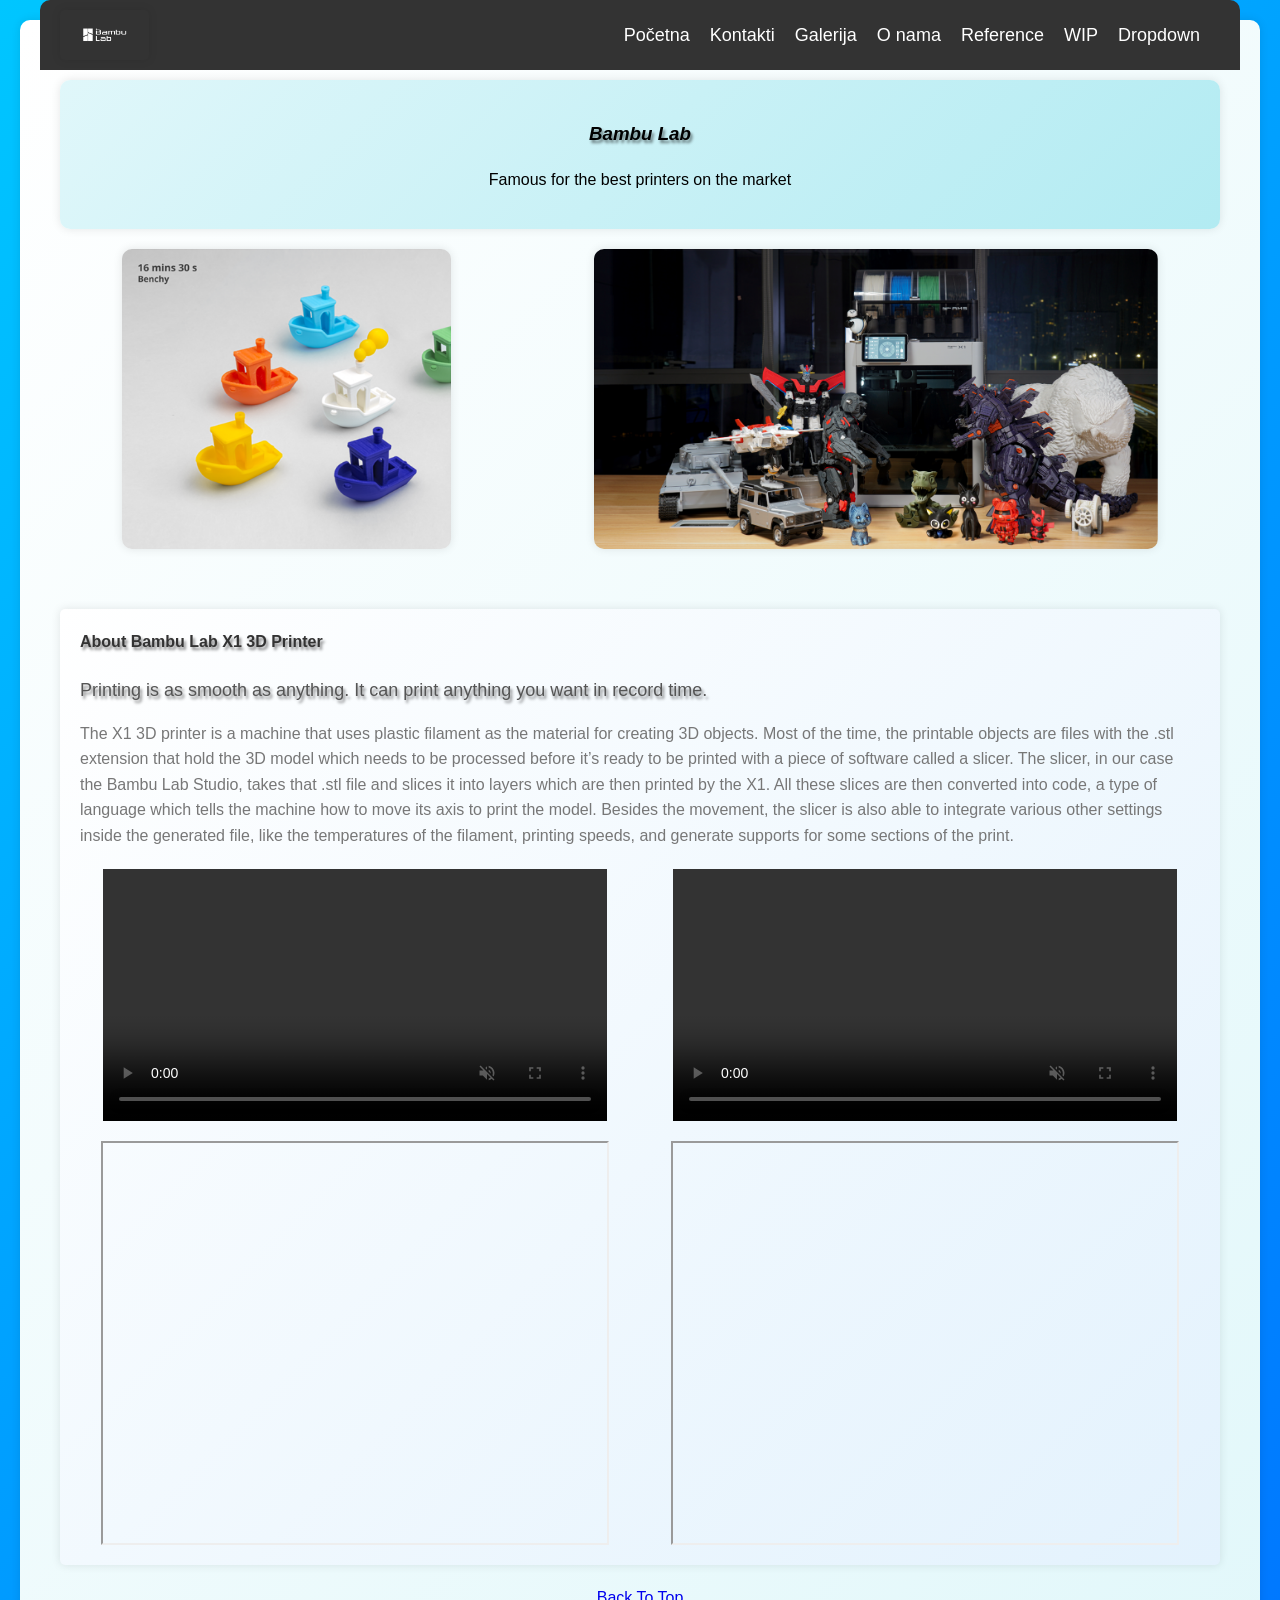
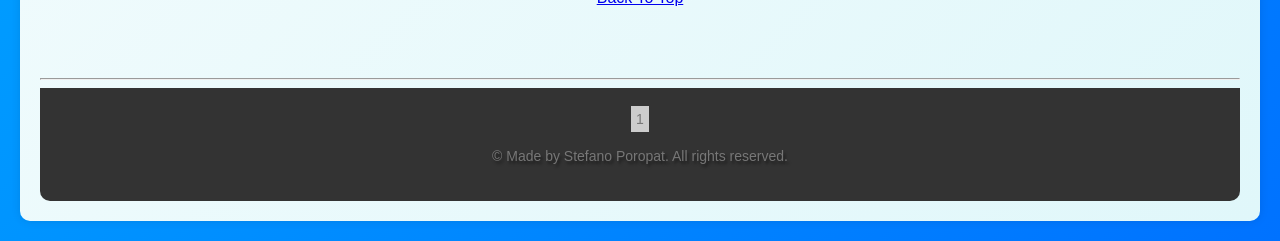
<file: index.html>
<!DOCTYPE html>
<html lang="en">

<head>
    <title>Početna</title>
    <link rel="stylesheet" type="text/css" href="css/mycss.css">
    <link rel="stylesheet" type="text/css" href="css/dropdown.css">
    <link rel="icon" href="img/bLab-old.png">
    <script type="text/javascript" src="js/myScript.js"></script>
</head>

<body id="section1">
    <div class="window">
        <header class="animLeft">
            <div class="nav">
                <a href="pocetna.html" class="slideInDown"><img class="logo" src="img/bLab.png" alt="BambuLab Logo"></a>
                <nav>
                    <a href="index.html" class="nav-item">Početna</a>
                    <a href="kontakti.html" class="nav-item">Kontakti</a>
                    <a href="galerija.html" class="nav-item">Galerija</a>
                    <a href="oNama.html" class="nav-item">O nama</a>
                    <a href="reference.html" class="nav-item">Reference</a>
                    <a href="newPage.html" class="nav-item">WIP</a>
                    <div class="dropdown">
                        <p class="dropbtn">Dropdown
                            <i class="fa fa-caret-down"></i>
                        </p>
                        <div class="dropdown-content">
                            <a href="https://makerworld.com/en/">Makerworld</a>
                            <a href="https://www.thingiverse.com">Thingiverse</a>
                            <a href="https://www.printables.com">Printables</a>
                        </div>
                    </div>
                </nav>
            </div>
        </header>
        <main>
            <section class="intro fadeIn">
                <div class="txtB1">
                    <h3><em>Bambu Lab</em></h3>
                    <p>Famous for the best printers on the market</p>
                </div>
                <div class="images fadeInUp">
                    <img class="imgBoat" src="img/Boat.png" alt="Boat">
                    <img class="imgL" src="img/X1C.png" alt="X1C">
                </div>
            </section>
            <section class="content">
                <article class="textStuff fadeInUp">
                    <h4>About Bambu Lab X1 3D Printer</h4>
                    <p class="description">Printing is as smooth as anything. It can print anything you want in record
                        time.</p>
                    <p class="details">The X1 3D printer is a machine that uses plastic filament as the material for
                        creating 3D objects.
                        Most of the time, the printable objects are files with the .stl extension that hold the 3D model
                        which needs to be processed before it’s ready to be printed with a piece of software called a
                        slicer.
                        The slicer, in our case the Bambu Lab Studio, takes that .stl file and slices it into layers
                        which are then printed by the X1. All these slices are then converted into code, a type of
                        language which tells the machine how to move its axis to print the model.
                        Besides the movement, the slicer is also able to integrate various other settings inside the
                        generated file, like the temperatures of the filament, printing speeds, and generate supports
                        for some sections of the print.</p>
                    <div class="videos fadeInUp">
                        <video class="video" controls autoplay loop muted>
                            <source src="video/Dragon.mp4" type="video/mp4">
                        </video>
                        <video class="video" controls autoplay loop muted>
                            <source src="video/Duck.mp4" type="video/mp4">
                        </video>
                    </div>
                    <div class="iframes fadeInUp">
                        <iframe src="https://www.youtube.com/embed/Hw5uR1ByxPQ/?controls=1&autoplay=1&mute=1"
                            allow="autoplay"></iframe>
                        <iframe src="https://www.youtube.com/embed/jAS-GKmQ_5o/?controls=1&autoplay=1&mute=1"
                            allow="autoplay"></iframe>
                    </div>
                </article>
                <div id="MP4" class="back-to-top fadeIn">
                    <a href="#section1">Back To Top</a>
                </div>
            </section>
        </main>
        <hr>
        <footer class="fadeIn">
            <div id="CounterVisitor"></div>
            <script type="text/javascript" src="js/visitorCounter.js"></script>
            <p>&copy; Made by Stefano Poropat. All rights reserved.</p>
        </footer>
    </div>
</body>

</html>
</file>
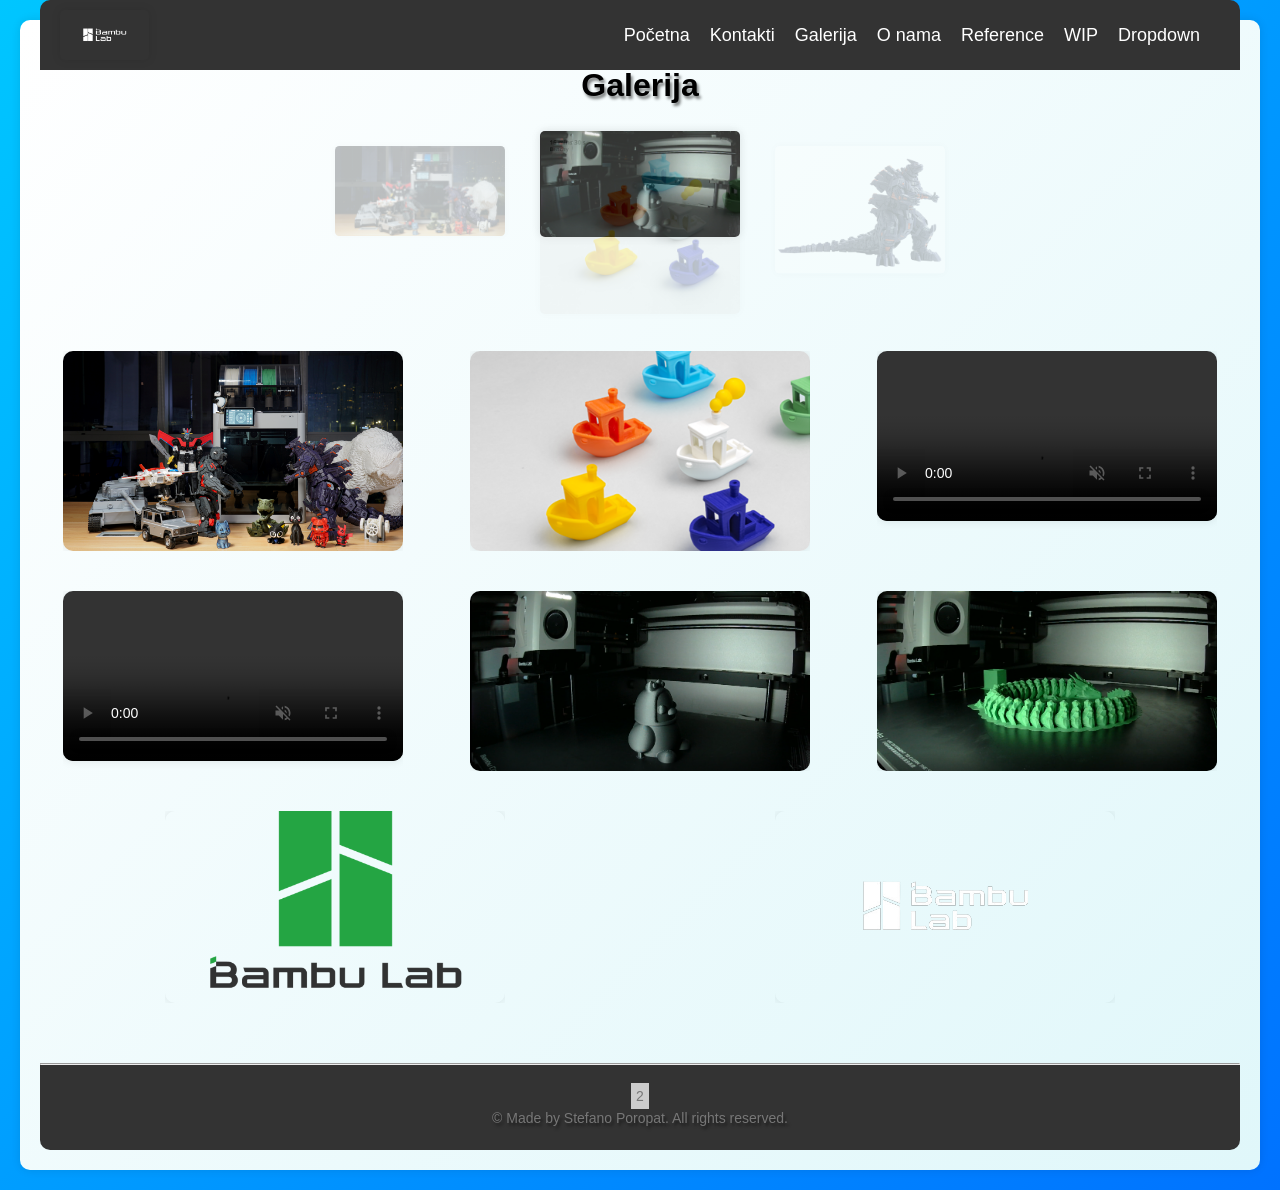
<file: galerija.html>
<!DOCTYPE html>
<html lang="en">

<head>
    <title>Galerija</title>
    <link rel="stylesheet" type="text/css" href="css/mycss.css">
    <link rel="stylesheet" type="text/css" href="css/dropdown.css">
    <link rel="icon" href="img/bLab-old.png">
    <script type="text/javascript" src="js/myScript.js"></script>
    <style>
        * {
            padding: 0;
            margin: 0;
        }

        body {
            overflow-x: hidden;
        }

        h1 {
            text-align: center; /* Center align the heading */
            margin-bottom: 20px; /* Spacing below the heading */
        }

        .list {
            height: 200px;
            position: relative; /* Changed to relative to avoid jumping */
            margin: 0 auto; /* Centering the list */
            width: 200px; /* Fixed width for consistent layout */
            z-index: 10; /* Ensures the list is above other elements */
        }

        .list li {
            list-style-type: none;
            width: 100%; /* Full width of the container */
            height: 200px; /* Set a fixed height */
            opacity: 0.25; /* Lower opacity by default */
            position:absolute;
            left: 50%;
            margin-left: -100px; /* Center the images */
            border-radius: 2px;
            background: #9c89b800;
            transition: transform 1s, opacity 1s;
        }

        .list .act {
            opacity: 1; /* 100% opacity for the active image */
        }

        .list .prev,
        .list .next {
            cursor: pointer;
        }

        .list .prev {
            transform: translateX(-220px) scale(0.85);
        }

        .list .next {
            transform: translateX(220px) scale(0.85);
        }

        .list .hide {
            transform: translateX(-420px) scale(0.85);
        }

        .list .new-next {
            transform: translateX(420px) scale(0.85);
        }

        .list .hide,
        .list .new-next {
            opacity: 0;
            transition: opacity 0.5s, transform 0.5s;
        }

        .swipe {
            width: 270px;
            height: 200px;
            position: absolute;
            background-color: green;
            border-radius: 2px;
            top: 50%;
            left: 50%;
            transform: translate(-50%, -50%);
            opacity: 0;
        }

        /* Gallery Styles */
        .gallery-section {
            display: flex;
            flex-wrap: wrap;
            justify-content: space-around;
            gap: 20px;
            margin-top: 20px; /* Space between carousel and gallery */
        }

        .gallery-item {
            flex: 0 1 calc(30% - 20px); /* Adjusted for 3 items to fit in a row */
            margin-bottom: 20px;
            position: relative; /* Needed for absolute positioning of images */
            overflow: hidden; /* Prevents overflow of content */
        }
        .gallery-item:hover {
            transform: scale(1.05);
            transition: all 0.6s linear;
        }

        .gallery-item img {
            width: 100%;
            height: 100%;
            max-height: 200px; /* Limit the maximum height of the image */
            object-fit: cover; /* Ensures the image covers the container */
            object-position: center; /* Center the image */
            border-radius: 10px;
            box-shadow: 0 0 10px rgba(0, 0, 0, 0.1);
            transition: transform witdh, height;
            transition: transform 0.3s, opacity 0.3s;
        }

        .gallery-item img:hover {
            transform: scaleX(5%);
            transform: scaleY(5%);
            transform: scale(1.05);
            opacity: 1; /* Scale up and set to full opacity on hover */
        }

        /* Spinning effect */
        @keyframes spin {
            from {
                transform: rotate(0deg);
            }

            to {
                transform: rotate(360deg);
            }
        }

        .spin {
            animation: spin 20s linear infinite; /* Adjust duration as needed */
        }
    </style>
</head>

<body>
    <div class="window">
        <header class="animLeft">
            <div class="nav">
                <a href="pocetna.html" class="slideInDown"><img class="logo" src="img/bLab.png" alt="BambuLab Logo"></a>
                <nav>
                    <a href="index.html" class="nav-item">Početna</a>
                    <a href="kontakti.html" class="nav-item">Kontakti</a>
                    <a href="galerija.html" class="nav-item">Galerija</a>
                    <a href="oNama.html" class="nav-item">O nama</a>
                    <a href="reference.html" class="nav-item">Reference</a>
                    <a href="newPage.html" class="nav-item">WIP</a>
                    <div class="dropdown">
                        <p class="dropbtn">Dropdown
                            <i class="fa fa-caret-down"></i>
                        </p>
                        <div class="dropdown-content">
                            <a href="https://makerworld.com/en/">Makerworld</a>
                            <a href="https://www.thingiverse.com">Thingiverse</a>
                            <a href="https://www.printables.com">Printables</a>
                        </div>
                    </div>
                </nav>
            </div>
        </header>
        <main>
            <h1>Galerija</h1> <!-- Centered heading -->
            <ul class="list">
                <li class="hide"><img src="img/Duck.png" alt="duck"></li>
                <li class="prev"><img src="img/Dragon.png" alt="dragon"></li>
                <li class="act"><img src="img/GreenDragon.png" alt="GreenDragon"></li>
                <li class="next"><img src="img/Boat.png" alt="boat"></li>
                <li class="next new-next"><img src="img/X1C.png" alt="BambuLab Logo"></li>
            </ul>

            <div class="swipe"></div>

            <section class="gallery-section">
                <div class="gallery-item"><img src="img/X1C.png" alt="BambuLab printer" class="imgL"></div>
                <div class="gallery-item"><img src="img/Boat.png" alt="Boat" class="imgBoat"></div>
                <div class="gallery-item">
                    <video class="video" controls autoplay loop muted>
                        <source src="video/Duck.mp4" type="video/mp4">
                    </video>
                </div>
                <div class="gallery-item">
                    <video class="video" controls autoplay loop muted>
                        <source src="video/Dragon.mp4" type="video/mp4">
                    </video>
                </div>
                <div class="gallery-item"><img src="img/Duck.png" alt="Duck" class="imgL"></div>
                <div class="gallery-item"><img src="img/GreenDragon.png" alt="Green Dragon" class="imgL"></div>
                <div class="gallery-item"><img src="img/bLab-old.png" alt="Logo" class="imgL"></div>
                <div class="gallery-item"><img src="img/bLab.png" alt="Logo" class="imgL"></div>
            </section>
        </main>
        <hr>
        <footer class="fadeIn">
            <div id="CounterVisitor"></div>
            <script type="text/javascript" src="js/visitorCounter.js"></script>
            <p>&copy; Made by Stefano Poropat. All rights reserved.</p>
        </footer>
    </div>
</body>

<script src="js/hammer.js"></script>
<script src="js/rotationScript.js"></script>
<script>
    // JavaScript for Carousel
    const listItems = document.querySelectorAll('.list li');
    const totalItems = listItems.length;
    let currentIndex = 0;

    function updateCarousel() {
        listItems.forEach((item, index) => {
            item.classList.remove('act', 'prev', 'next', 'hide', 'new-next');

            if (index === currentIndex) {
                item.classList.add('act');
            } else if (index === (currentIndex - 1 + totalItems) % totalItems) {
                item.classList.add('prev');
            } else if (index === (currentIndex + 1) % totalItems) {
                item.classList.add('next');
            } else if (index === (currentIndex - 2 + totalItems) % totalItems) {
                item.classList.add('hide');
            } else if (index === (currentIndex + 2) % totalItems) {
                item.classList.add('new-next');
            }
        });
    }

    document.querySelector('.list').addEventListener('click', () => {
        currentIndex = (currentIndex + 1) % totalItems; // Move to next image
        updateCarousel();
    });

    // Initialize the carousel
    updateCarousel();
</script>

</html>
</file>
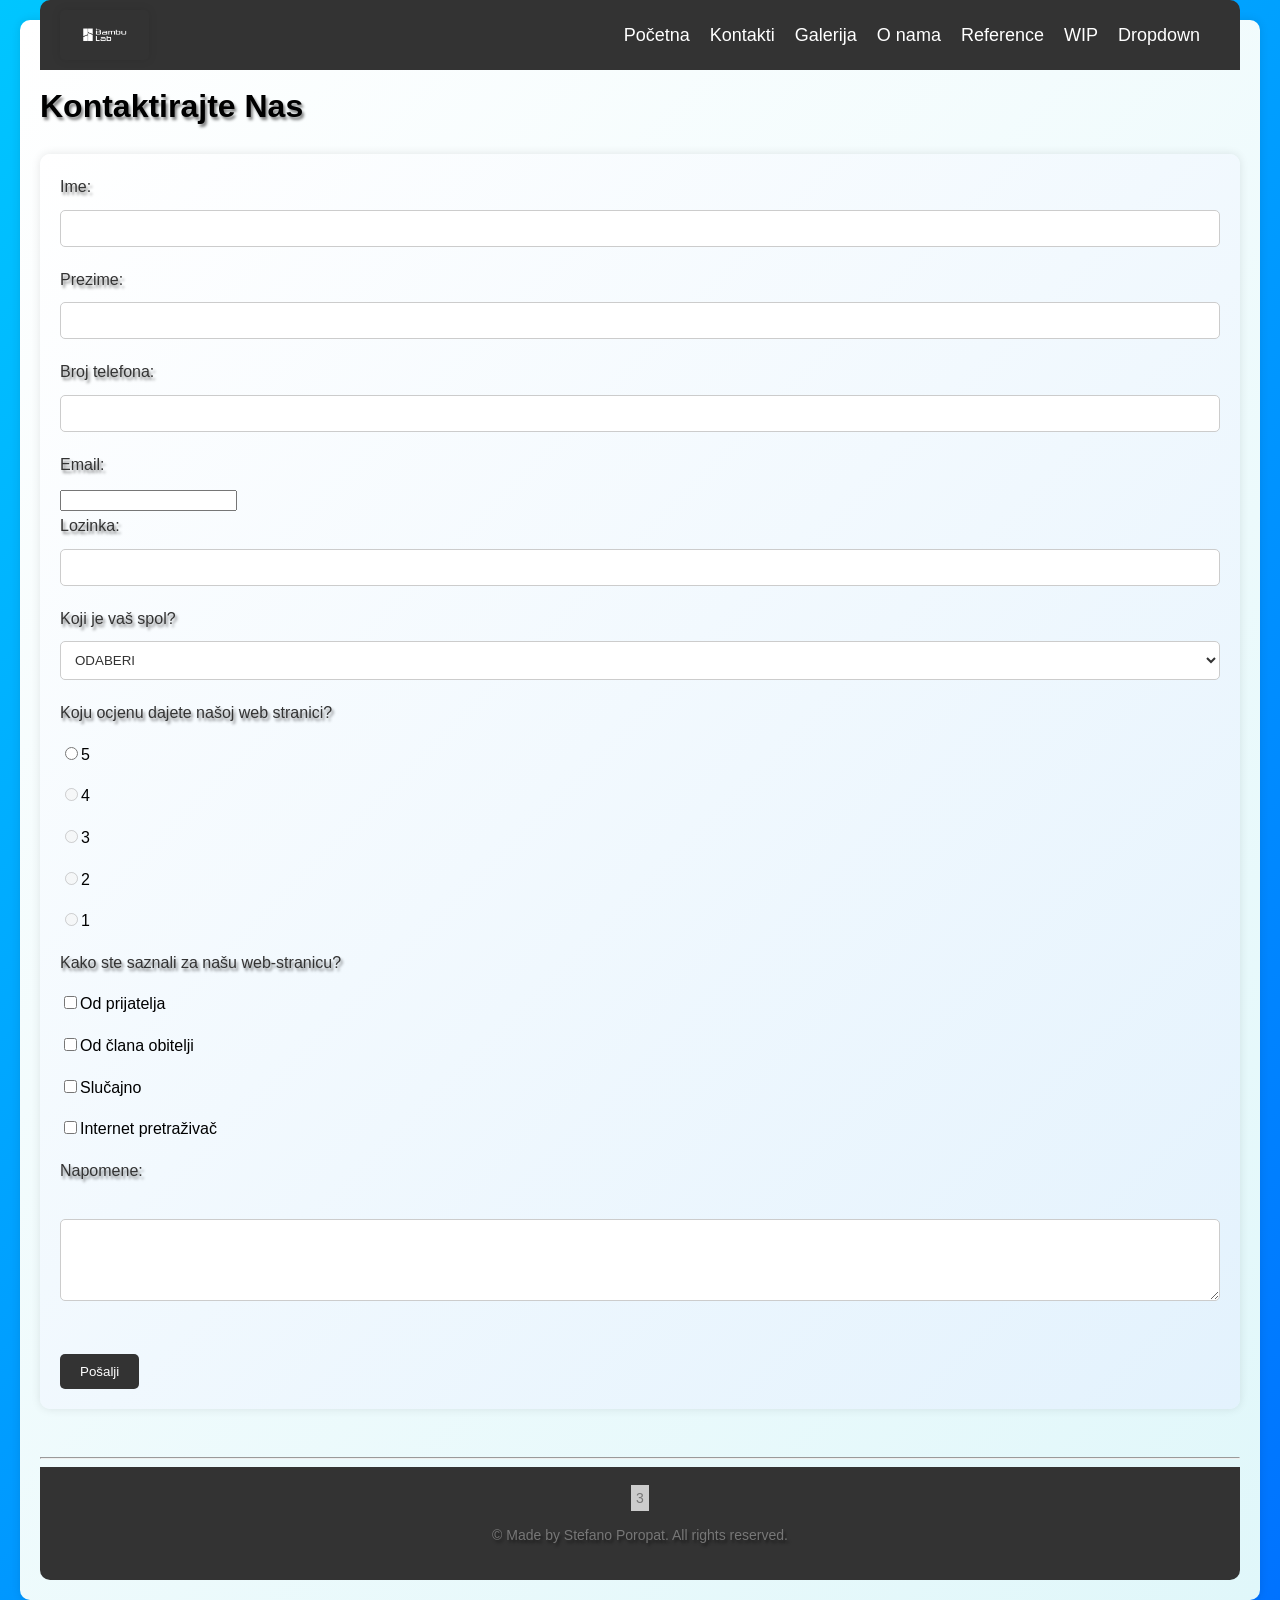
<file: kontakti.html>
<!DOCTYPE html>
<html lang="en">

<head>
    <title>Kontakti</title>
    <link rel="stylesheet" type="text/css" href="css/mycss.css">
    <link rel="stylesheet" type="text/css" href="css/dropdown.css">
    <link rel="icon" href="img/bLab-old.png">
    <script type="text/javascript" src="js/myScript.js"></script>
</head>

<body>
    <div class="window">
        <header class="animLeft">
            <div class="nav">
                <a href="pocetna.html" class="slideInDown"><img class="logo" src="img/bLab.png" alt="BambuLab Logo"></a>
                <nav>
                    <a href="index.html" class="nav-item">Početna</a>
                    <a href="kontakti.html" class="nav-item">Kontakti</a>
                    <a href="galerija.html" class="nav-item">Galerija</a>
                    <a href="oNama.html" class="nav-item">O nama</a>
                    <a href="reference.html" class="nav-item">Reference</a>
                    <a href="newPage.html" class="nav-item">WIP</a>
                    <div class="dropdown">
                        <p class="dropbtn">Dropdown
                            <i class="fa fa-caret-down"></i>
                        </p>
                        <div class="dropdown-content">
                            <a href="https://makerworld.com/en/">Makerworld</a>
                            <a href="https://www.thingiverse.com">Thingiverse</a>
                            <a href="https://www.printables.com">Printables</a>
                        </div>
                    </div>
                </nav>
            </div>
        </header>
        <main>
            <h1 class="fadeIn">Kontaktirajte Nas</h1>
            <form id="contactForm" onsubmit="return validateForm()" class="fadeIn">
                <div id="errorMessage" style="color: red; display: none;"></div> <!-- Error message div -->
                <label for="ime">Ime:</label>
                <input type="text" id="ime" name="ime" required>

                <label for="prezime">Prezime:</label>
                <input type="text" id="prezime" name="prezime" required>

                <label for="telefon">Broj telefona:</label>
                <input type="text" id="telefon" name="telefon" pattern="[0-9]{3}-[0-9]{3}-[0-9]{4}">

                <label for="email">Email:</label>
                <input type="email" id="email" name="email" required>

                <label for="lozinka">Lozinka:</label>
                <input type="password" id="lozinka" name="lozinka" required>

                <label for="spol">Koji je vaš spol?</label>
                <select id="spol" name="spol" required>
                    <option value="ODABERI" selected>ODABERI</option>
                    <option value="musko">Muško</option>
                    <option value="zensko">Žensko</option>
                    <option value="nezelim">Ne želim reći</option>
                    <option value="ostalo">Ostalo</option>
                </select>


                <label>Koju ocjenu dajete našoj web stranici?</label>
                <p><input type="radio" id="ocjena1" name="ocjena" value="5">5</p>
                <p><input type="radio" id="ocjena2" name="ocjena" value="4" disabled>4</p>
                <p><input type="radio" id="ocjena3" name="ocjena" value="3" disabled>3</p>
                <p><input type="radio" id="ocjena4" name="ocjena" value="2" disabled>2</p>
                <p><input type="radio" id="ocjena5" name="ocjena" value="1" disabled>1</p>

                <label>Kako ste saznali za našu web-stranicu?</label>
                <p><input type="checkbox" id="prijatelj" name="sastranica" value="prijatelj">Od prijatelja</p>
                <p><input type="checkbox" id="obitelj" name="sastranica" value="obitelj">Od člana obitelji</p>
                <p><input type="checkbox" id="slucajno" name="sastranica" value="slucajno">Slučajno</p>
                <p><input type="checkbox" id="internet" name="sastranica" value="internet">Internet pretraživač</p>

                <label for="napomene">Napomene:</label><br>
                <textarea id="napomene" name="napomene" rows="4" cols="50"></textarea><br><br>

                <button type="submit">Pošalji</button>
            </form>
            <div id="confirmationMessage" style="display: none;" class="fadeIn">
                Vaša poruka je uspješno poslana!
            </div>
        </main>
        <hr>
        <footer class="fadeIn">
            <div id="CounterVisitor"></div>
            <script type="text/javascript" src="js/visitorCounter.js"></script>
            <p>&copy; Made by Stefano Poropat. All rights reserved.</p>
        </footer>
    </div>
</body>

</html>
</file>
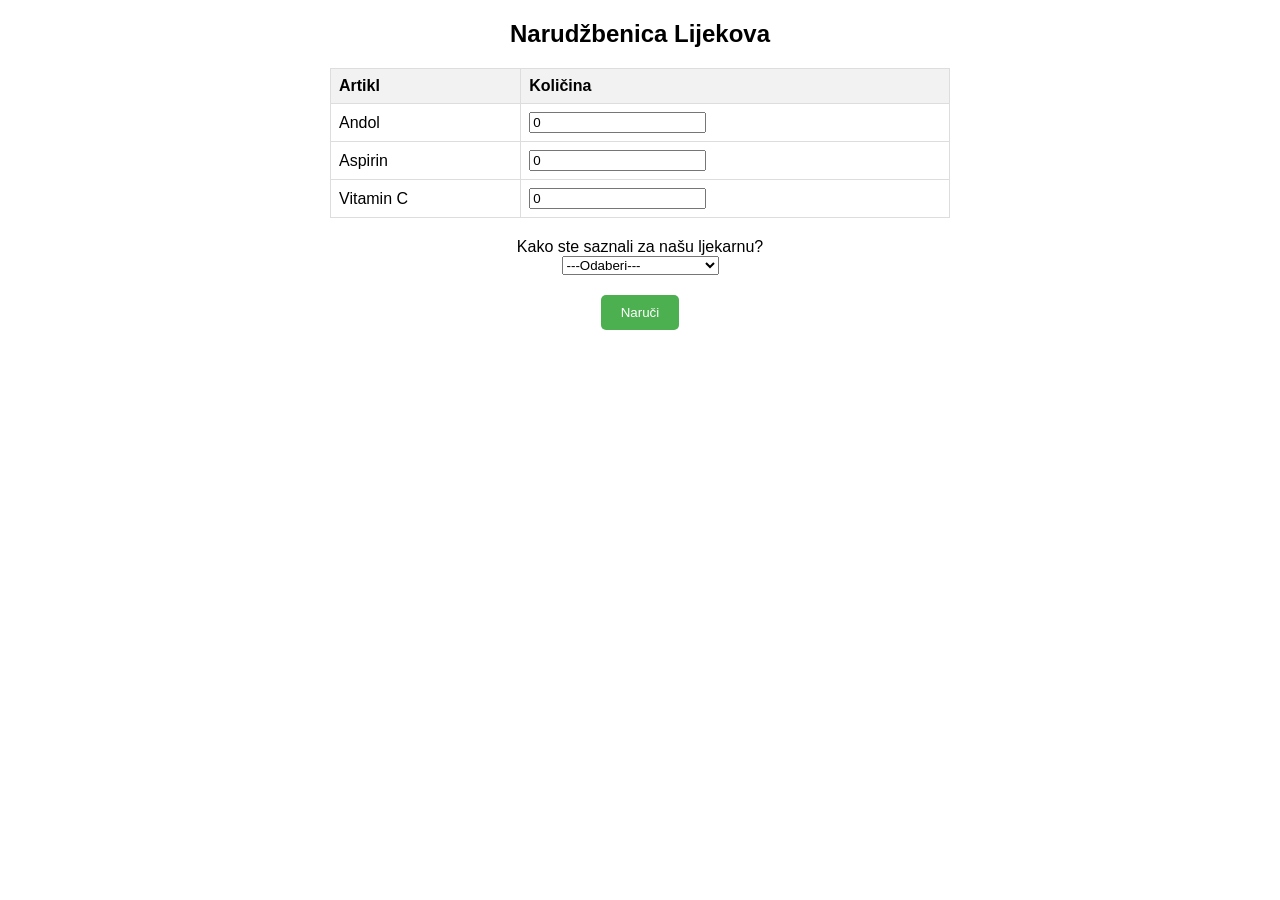
<file: Ljekarna.html>
<!DOCTYPE html>
<html>
<head>
    <style>
        body {
            font-family: Arial, sans-serif;
            margin: 20px;
            padding: 0;
        }

        table {
            width: 50%;
            margin: 20px auto;
            border-collapse: collapse;
        }

        th, td {
            border: 1px solid #ddd;
            padding: 8px;
            text-align: left;
        }

        th {
            background-color: #f2f2f2;
        }

        .center {
            text-align: center;
        }

        button {
            display: block;
            margin: 20px auto;
            padding: 10px 20px;
            background-color: #4CAF50;
            color: white;
            border: none;
            cursor: pointer;
            border-radius: 5px;
        }

        button:hover {
            background-color: #45a049;
        }

        .error {
            color: red;
            text-align: center;
        }
    </style>
</head>
<body>
    <h2 class="center">Narudžbenica Lijekova</h2>
    <form method="POST" action="ljekarna.php" onsubmit="return validateForm()">
        <table>
            <tr>
                <th>Artikl</th>
                <th>Količina</th>
            </tr>
            <tr>
                <td>Andol</td>
                <td><input type="number" name="andol" value="0" min="0"></td>
            </tr>
            <tr>
                <td>Aspirin</td>
                <td><input type="number" name="aspirin" value="0" min="0"></td>
            </tr>
            <tr>
                <td>Vitamin C</td>
                <td><input type="number" name="c" value="0" min="0"></td>
            </tr>
        </table>

        <div class="center">
            <label for="source">Kako ste saznali za našu ljekarnu?</label><br>
            <select name="thing" id="source" required>
                <option value="">---Odaberi---</option>
                <option value="Ja sam redovan kupac">Ja sam redovan kupac</option>
                <option value="TV reklama">TV reklama</option>
                <option value="Halo oglasi">Halo oglasi</option>
            </select>
            <p id="error-message" class="error" style="display: none;">Molimo odaberite valjanu opciju.</p>
        </div>

        <button type="submit">Naruči</button>
    </form>

    <script>
        function validateForm() {
            const select = document.getElementById('source');
            const errorMessage = document.getElementById('error-message');

            if (select.value === "") {
                errorMessage.style.display = "block";
                return false;
            }

            errorMessage.style.display = "none";
            return true;
        }
    </script>
</body>
</html>
</file>
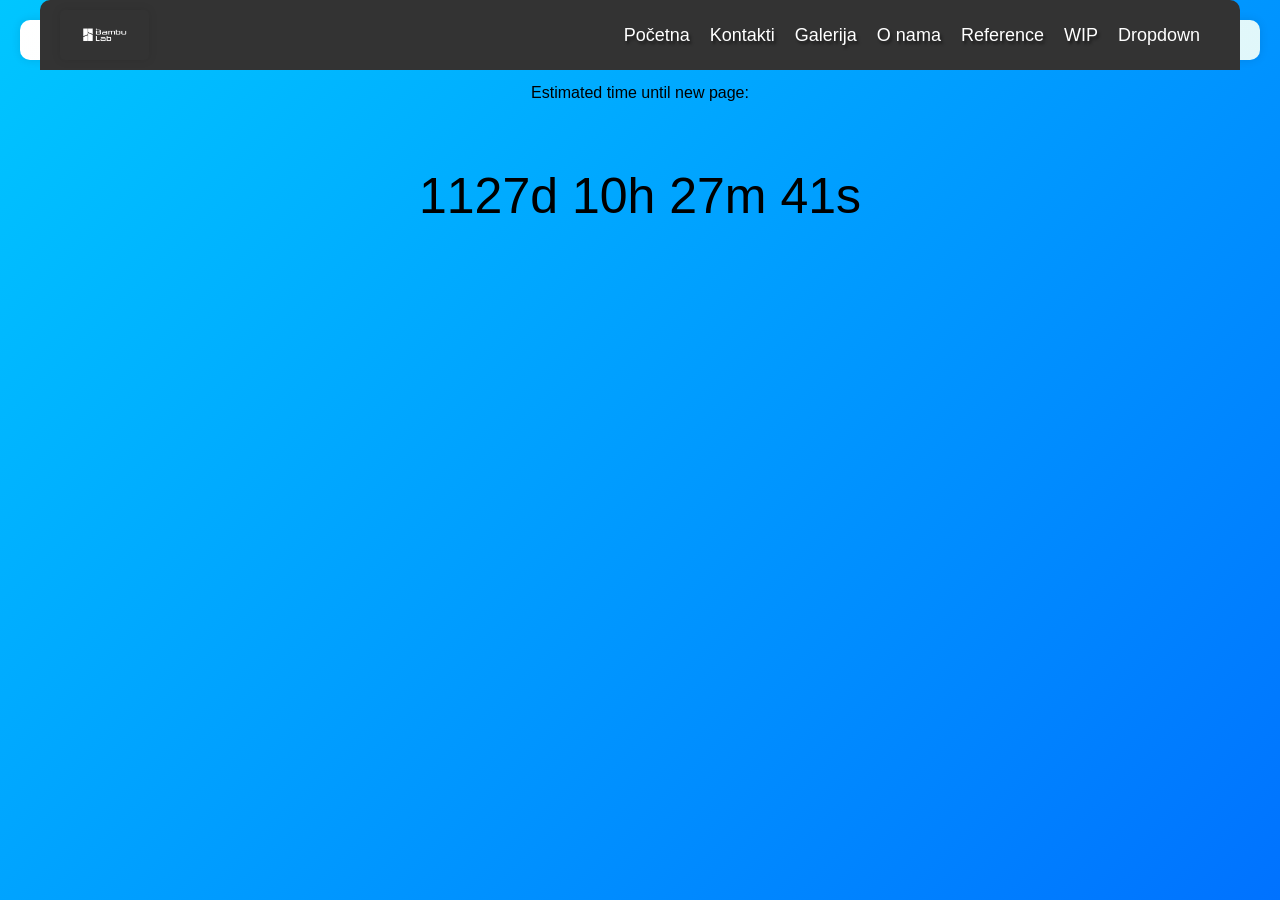
<file: newPage.html>
<html lang="en">

<head>
    <title>WIP</title>
    <link rel="stylesheet" type="text/css" href="css/mycss.css">
    <link rel="stylesheet" type="text/css" href="css/dropdown.css">
    <link rel="icon" href="img/bLab-old.png">
    <style>
        /* Remove scrollbar and prevent scrolling */
html, body {
	overflow: hidden;
	height: 100%;
	margin: 0; /* Ensure no margin is added around body */
	padding: 0;
}

#jumpingImage {
	position: absolute;
	bottom: -100px; /* Start below the page */
	transition: bottom 0.5s ease-in-out, opacity 0.5s ease-in-out;
	left: 50%; /* Center the image */
	transform: translateX(-50%); /* Adjust to truly center */
	opacity: 0; /* Start fully transparent */
	width: 300px; /* Set the desired width */
	height: auto; /* Maintain aspect ratio */
}

    </style>
</head>

<body id="top" class="reference-page">
    <div class="window">
        <header class="animLeft">
            <div class="nav">
                <a href="pocetna.html" class="slideInDown"><img class="logo" src="img/bLab.png" alt="BambuLab Logo"></a>
                <nav>
                    <a href="index.html" class="nav-item">Početna</a>
                    <a href="kontakti.html" class="nav-item">Kontakti</a>
                    <a href="galerija.html" class="nav-item">Galerija</a>
                    <a href="oNama.html" class="nav-item">O nama</a>
                    <a href="reference.html" class="nav-item">Reference</a>
                    <a href="newPage.html" class="nav-item">WIP</a>
                    <div class="dropdown">
                        <p class="dropbtn">Dropdown
                            <i class="fa fa-caret-down"></i>
                        </p>
                        <div class="dropdown-content">
                            <a href="https://makerworld.com/en/">Makerworld</a>
                            <a href="https://www.thingiverse.com">Thingiverse</a>
                            <a href="https://www.printables.com">Printables</a>
                        </div>
                    </div>
                </nav>
            </div>
        </header>
    </div>
    <p align="center">Estimated time until new page:</p>
    <p id="demo" align="center"></p>

    <!-- Jumping Image -->
    <img id="jumpingImage" src="img/dinamicLuigi-1.png" alt="Jumping Image">

    <script type="text/javascript" src="js/countDownTimer.js"></script>
    <script type="text/javascript" src="js/jumpingImg.js"></script>
</body>

</html>
</file>
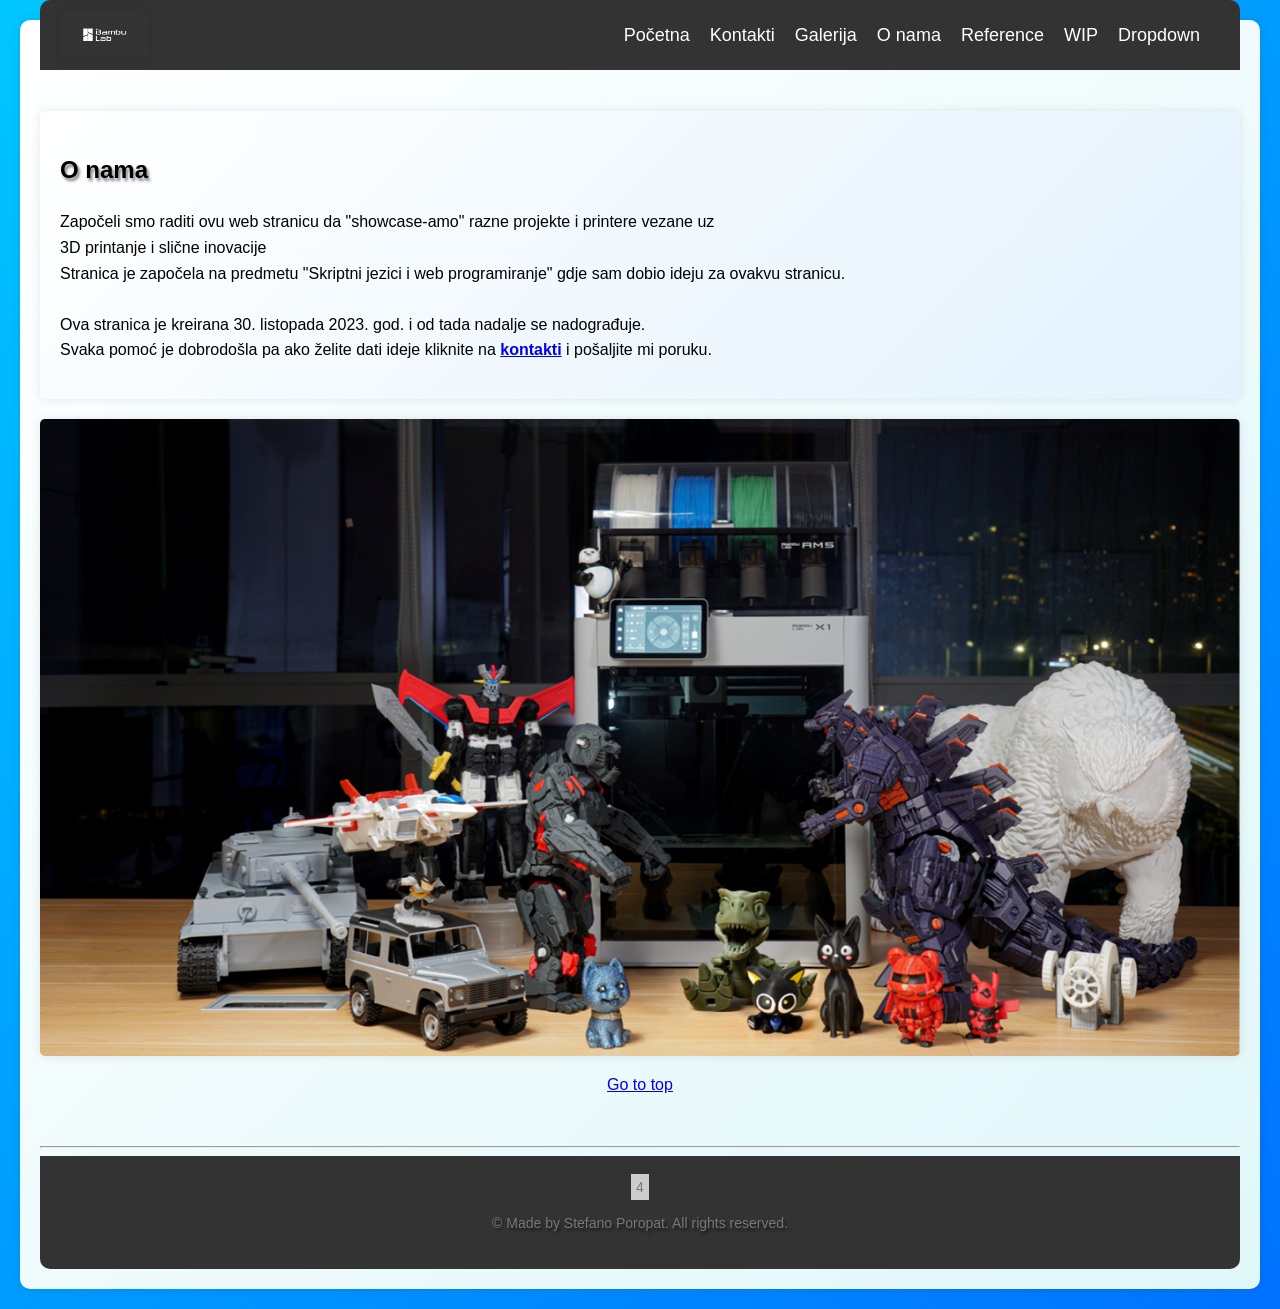
<file: oNama.html>
<!DOCTYPE html>
<html lang="en">

<head>
    <title>O nama</title>
    <link rel="stylesheet" type="text/css" href="css/mycss.css">
    <link rel="stylesheet" type="text/css" href="css/dropdown.css">
    <link rel="icon" href="img/bLab-old.png">
    <script type="text/javascript" src="js/myScript.js"></script>

</head>

<body id="top">
    <div class="window">
        <header class="animLeft">
            <div class="nav">
                <a href="pocetna.html" class="slideInDown"><img class="logo" src="img/bLab.png" alt="BambuLab Logo"></a>
                <nav>
                    <a href="index.html" class="nav-item">Početna</a>
                    <a href="kontakti.html" class="nav-item">Kontakti</a>
                    <a href="galerija.html" class="nav-item">Galerija</a>
                    <a href="oNama.html" class="nav-item">O nama</a>
                    <a href="reference.html" class="nav-item">Reference</a>
                    <a href="newPage.html" class="nav-item">WIP</a>
                    <div class="dropdown">
                        <p class="dropbtn">Dropdown
                            <i class="fa fa-caret-down"></i>
                        </p>
                        <div class="dropdown-content">
                            <a href="https://makerworld.com/en/">Makerworld</a>
                            <a href="https://www.thingiverse.com">Thingiverse</a>
                            <a href="https://www.printables.com">Printables</a>
                        </div>
                    </div>
                </nav>
            </div>
        </header>
        <br><br>
        <main class="fadeIn">
            <section class="textStuff">
                <h1>O nama</h1>
                <!-- <a href="#bottom"><p align="center">Idi na dno</p></a> -->
                <p>Započeli smo raditi ovu web stranicu da "showcase-amo" razne projekte i printere
                    vezane uz <br>
                    3D printanje i slične inovacije<br>
                    Stranica je započela na predmetu "Skriptni jezici i web programiranje" gdje sam dobio ideju za
                    ovakvu stranicu.<br><br>
                    Ova stranica je kreirana 30. listopada 2023. god. i
                    od tada nadalje se nadograđuje.<br>
                    Svaka pomoć je dobrodošla pa ako želite dati ideje kliknite na <a
                        href="kontakti.html"><b>kontakti</b></a> i pošaljite mi poruku.</p>
            </section>
            <section>
                <img src="img/X1C.png">
                <p align="center"><a href="#top" class="back-to-top">Go to top</a></p>
            </section>
        </main>
        <hr>
        <footer id="bottom">
            <div id="CounterVisitor"></div>
            <script type="text/javascript" src="js/visitorCounter.js"></script>
            <p>&copy; Made by Stefano Poropat. All rights reserved.</p>
        </footer>
    </div>
</body>

</html>
</file>
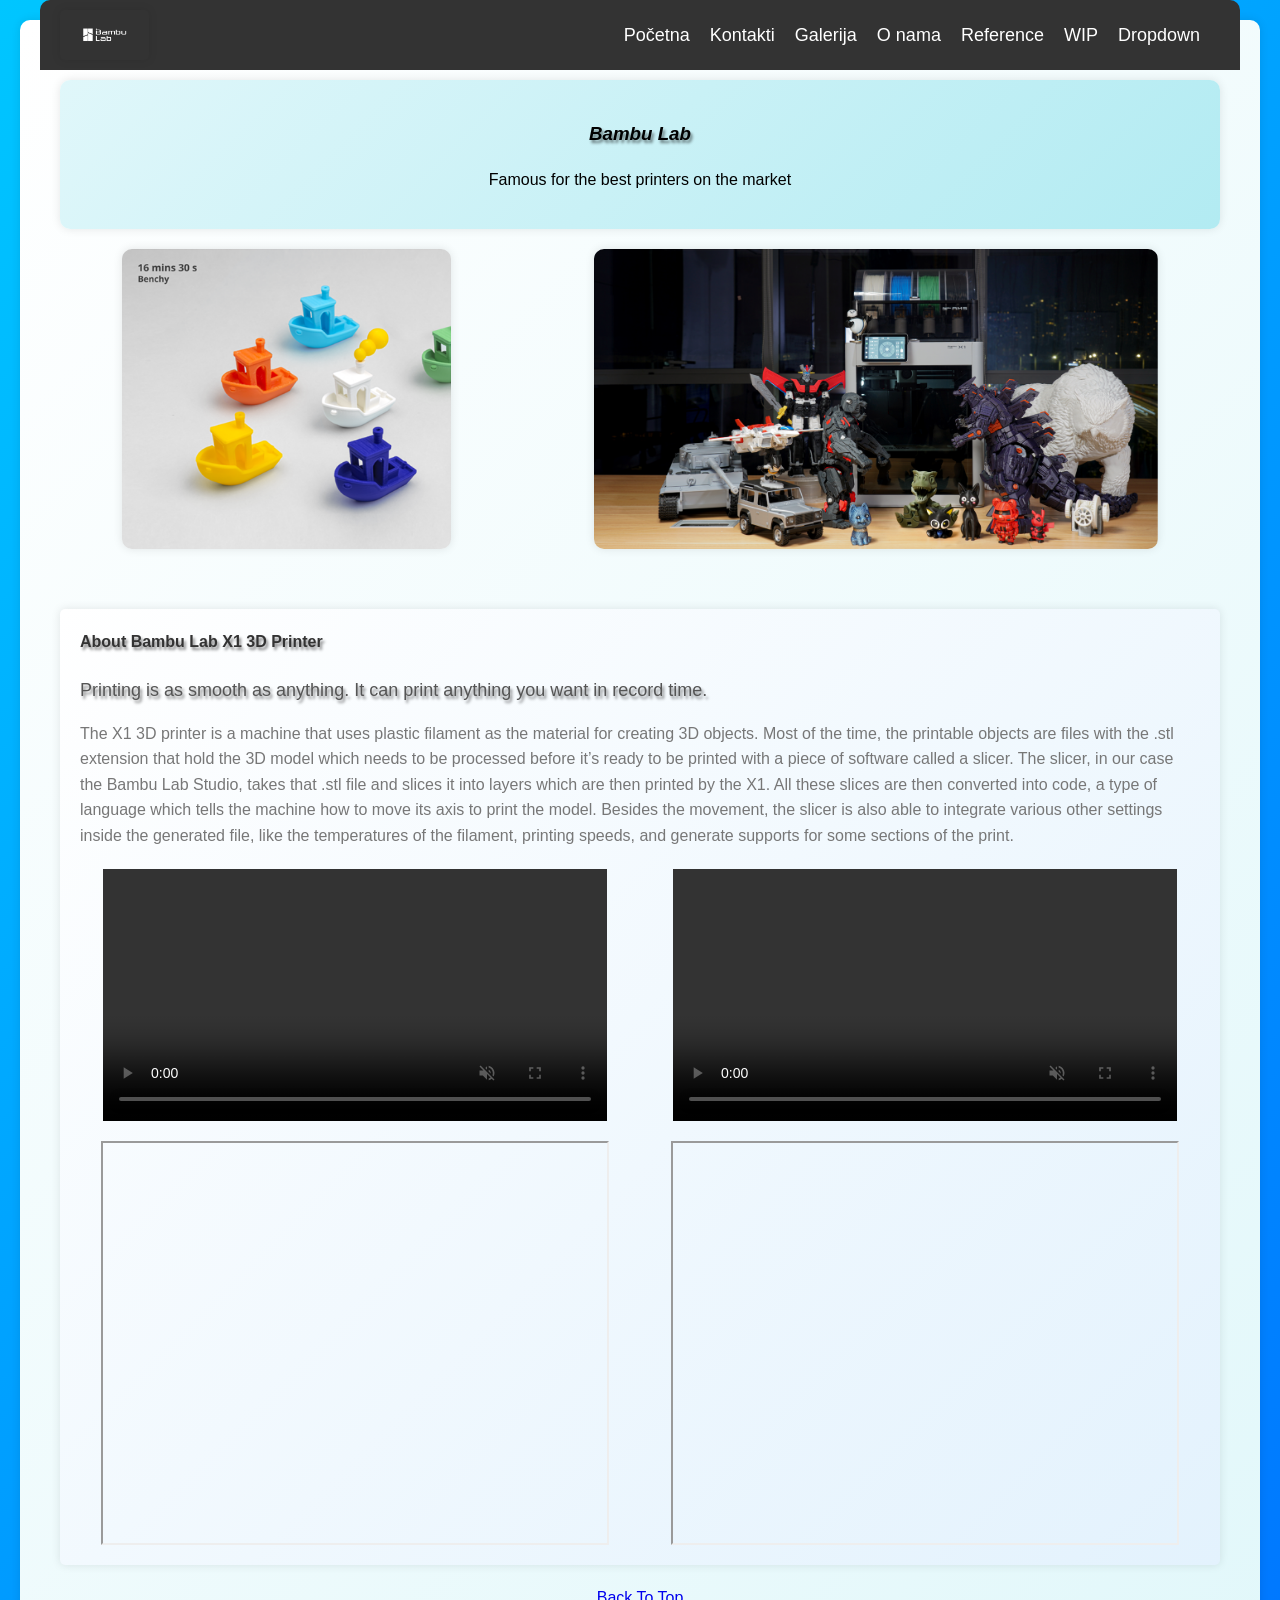
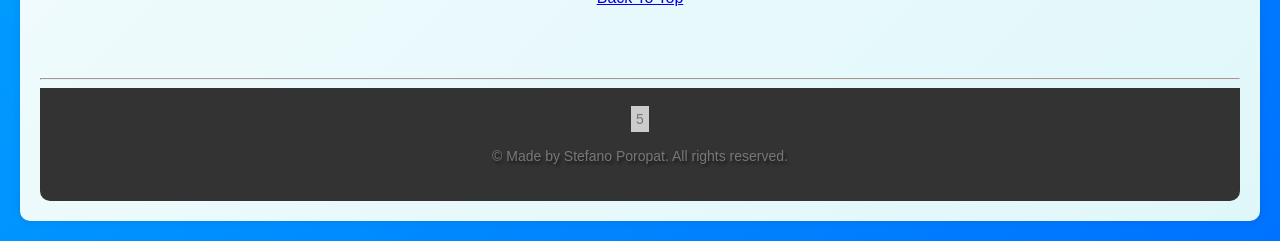
<file: pocetna.html>
<!DOCTYPE html>
<html lang="en">

<head>
    <title>Početna</title>
    <link rel="stylesheet" type="text/css" href="css/mycss.css">
    <link rel="stylesheet" type="text/css" href="css/dropdown.css">
    <link rel="icon" href="img/bLab-old.png">
    <script type="text/javascript" src="js/myScript.js"></script>
</head>

<body id="section1">
    <div class="window">
        <header class="animLeft">
            <div class="nav">
                <a href="pocetna.html" class="slideInDown"><img class="logo" src="img/bLab.png" alt="BambuLab Logo"></a>
                <nav>
                    <a href="pocetna.html" class="nav-item">Početna</a>
                    <a href="kontakti.html" class="nav-item">Kontakti</a>
                    <a href="galerija.html" class="nav-item">Galerija</a>
                    <a href="oNama.html" class="nav-item">O nama</a>
                    <a href="reference.html" class="nav-item">Reference</a>
                    <a href="newPage.html" class="nav-item">WIP</a>
                    <div class="dropdown">
                        <p class="dropbtn">Dropdown
                            <i class="fa fa-caret-down"></i>
                        </p>
                        <div class="dropdown-content">
                            <a href="https://makerworld.com/en/">Makerworld</a>
                            <a href="https://www.thingiverse.com">Thingiverse</a>
                            <a href="https://www.printables.com">Printables</a>
                        </div>
                    </div>
                </nav>
            </div>
        </header>
        <main>
            <section class="intro fadeIn">
                <div class="txtB1">
                    <h3><em>Bambu Lab</em></h3>
                    <p>Famous for the best printers on the market</p>
                </div>
                <div class="images fadeInUp">
                    <img class="imgBoat" src="img/Boat.png" alt="Boat">
                    <img class="imgL" src="img/X1C.png" alt="X1C">
                </div>
            </section>
            <section class="content">
                <article class="textStuff fadeInUp">
                    <h4>About Bambu Lab X1 3D Printer</h4>
                    <p class="description">Printing is as smooth as anything. It can print anything you want in record
                        time.</p>
                    <p class="details">The X1 3D printer is a machine that uses plastic filament as the material for
                        creating 3D objects.
                        Most of the time, the printable objects are files with the .stl extension that hold the 3D model
                        which needs to be processed before it’s ready to be printed with a piece of software called a
                        slicer.
                        The slicer, in our case the Bambu Lab Studio, takes that .stl file and slices it into layers
                        which are then printed by the X1. All these slices are then converted into code, a type of
                        language which tells the machine how to move its axis to print the model.
                        Besides the movement, the slicer is also able to integrate various other settings inside the
                        generated file, like the temperatures of the filament, printing speeds, and generate supports
                        for some sections of the print.</p>
                    <div class="videos fadeInUp">
                        <video class="video" controls autoplay loop muted>
                            <source src="video/Dragon.mp4" type="video/mp4">
                        </video>
                        <video class="video" controls autoplay loop muted>
                            <source src="video/Duck.mp4" type="video/mp4">
                        </video>
                    </div>
                    <div class="iframes fadeInUp">
                        <iframe src="https://www.youtube.com/embed/Hw5uR1ByxPQ/?controls=1&autoplay=1&mute=1"
                            allow="autoplay"></iframe>
                        <iframe src="https://www.youtube.com/embed/jAS-GKmQ_5o/?controls=1&autoplay=1&mute=1"
                            allow="autoplay"></iframe>
                    </div>
                </article>
                <div id="MP4" class="back-to-top fadeIn">
                    <a href="#section1">Back To Top</a>
                </div>
            </section>
        </main>
        <hr>
        <footer class="fadeIn">
            <div id="CounterVisitor"></div>
            <script type="text/javascript" src="js/visitorCounter.js"></script>
            <p>&copy; Made by Stefano Poropat. All rights reserved.</p>
        </footer>
    </div>
</body>

</html>
</file>
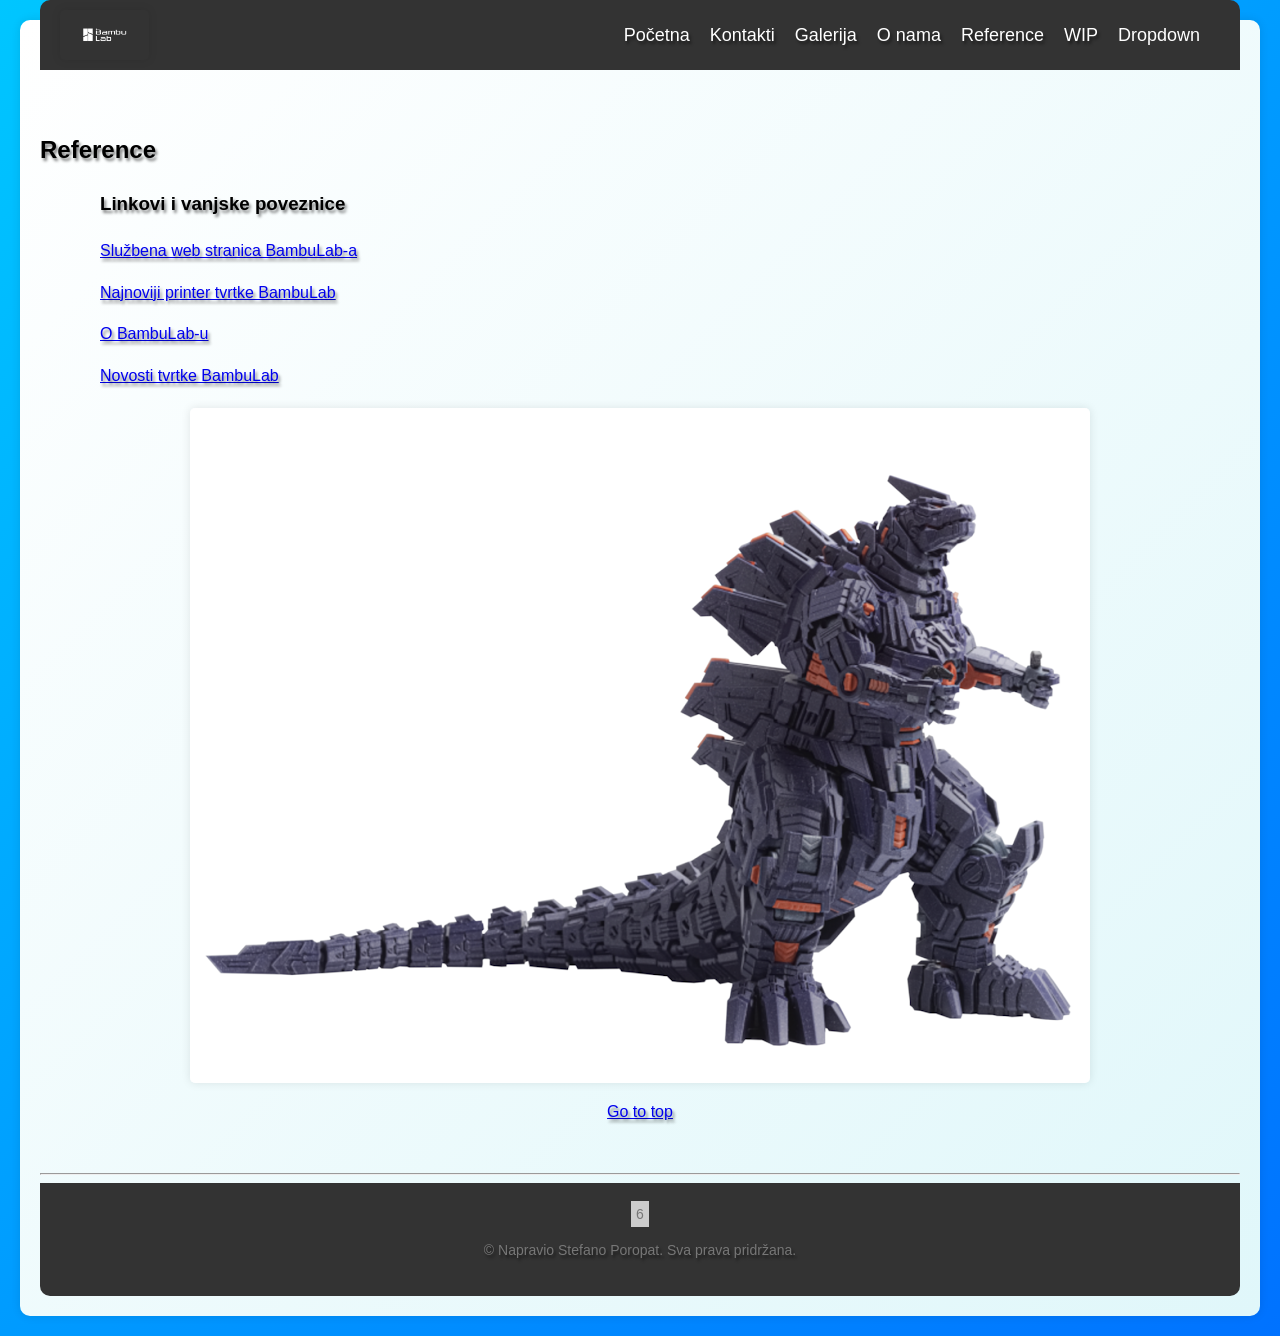
<file: reference.html>
<!DOCTYPE html>
<html>

<head>
    <title>Reference</title>
    <link rel="stylesheet" type="text/css" href="css/mycss.css">
    <link rel="stylesheet" type="text/css" href="css/dropdown.css">
    <link rel="icon" href="img/bLab-old.png">
    <script type="text/javascript" src="js/myScript.js"></script>

</head>

<body id="top" class="reference-page">
    <div class="window">
        <header class="animLeft">
            <div class="nav">
                <a href="pocetna.html" class="slideInDown"><img class="logo" src="img/bLab.png" alt="BambuLab Logo"></a>
                <nav>
                    <a href="index.html" class="nav-item">Početna</a>
                    <a href="kontakti.html" class="nav-item">Kontakti</a>
                    <a href="galerija.html" class="nav-item">Galerija</a>
                    <a href="oNama.html" class="nav-item">O nama</a>
                    <a href="reference.html" class="nav-item">Reference</a>
                    <a href="newPage.html" class="nav-item">WIP</a>
                    <div class="dropdown">
                        <p class="dropbtn">Dropdown
                            <i class="fa fa-caret-down"></i>
                        </p>
                        <div class="dropdown-content">
                            <a href="https://makerworld.com/en/">Makerworld</a>
                            <a href="https://www.thingiverse.com">Thingiverse</a>
                            <a href="https://www.printables.com">Printables</a>
                        </div>
                    </div>
                </nav>
            </div>
        </header>
        <main class="fadeIn">
            <section>
                <br><br>
                <h1>Reference</h1>
                <div class="oneLastThing">
                    <h3>Linkovi i vanjske poveznice</h3>
                    <p><a href="https://bambulab.com/en-eu">Službena web stranica BambuLab-a</a></p>
                    <p><a href="https://bambulab.com/en-eu/a1-mini">Najnoviji printer tvrtke BambuLab</a></p>
                    <p><a href="https://bambulab.com/en-eu/about-us">O BambuLab-u</a></p>
                    <p><a href="https://blog.bambulab.com/">Novosti tvrtke BambuLab</a></p>
                </div>
            </section>
            <section>
                <img src="img/Dragon.png">
                <p align="center"><a href="#top" class="back-to-top">Go to top</a></p>
            </section>
        </main>
        <hr>
        <footer id="bottom">
            <div id="CounterVisitor"></div>
            <script type="text/javascript" src="js/visitorCounter.js"></script>
            <p>&copy; Napravio Stefano Poropat. Sva prava pridržana.</p>
        </footer>
    </div>
</body>

</html>
</file>
<file: css/mycss.css>
/* General Styles */
html {
	font-family: 'Arial', sans-serif;
	line-height: 1.6;
	scroll-behavior: smooth;
}

body {
	margin: 0;
	padding: 0;
	background: linear-gradient(135deg, #00c6ff, #0072ff);
	overflow-x: hidden;
}

.window {
	max-width: 1200px;
	margin: 20px auto;
	padding: 20px;
	background: linear-gradient(135deg, #fff, #e0f7fa);
	box-shadow: 0 0 10px rgba(0, 0, 0, 0.1);
	border-radius: 10px;
}

header {
	z-index: 10;
	background-color: #333;
	color: #fff;
	padding: 10px 0;
	border-radius: 10px 10px 0 0;
	position: fixed;
	/*overflow: hidden;*/
	width: 1200px;
	top: 0;
	text-align: center;
}

.nav {
	display: flex;
	align-items: center;
	/* Vertically centers items in the navbar */
	justify-content: space-between;
	padding: 0 20px;
}

.nav img.logo {
	height: 50px;
	width: auto;
	margin-right: 20px;
	transition: transform 0.3s;
}

.nav img.logo:hover {
	transform: scale(1.1);
}

.nav nav {
	display: flex;
}

.nav-item {
	margin-left: 20px;
	color: #fff;
	text-decoration: none;
	font-size: 18px;
	transition: transform 0.3s;
	/* Add transition for transform */
}

.nav-item:hover {
	color: #ddd;
	transform: scale(1.15);
	/* Scale up by 15% on hover */
}



.intro {
	text-align: center;
	padding: 20px;
}

.intro .txtB1 {
	background: linear-gradient(135deg, #e0f7fa, #b2ebf2);
	padding: 20px;
	border-radius: 10px;
	margin-bottom: 20px;
	box-shadow: 0 0 10px rgba(0, 0, 0, 0.1);
}

.images {
	display: flex;
	justify-content: center;
	gap: 20px;
}

.imgBoat,
.imgL {
	width: 100%;
	height: auto;
	border-radius: 10px;
	box-shadow: 0 0 10px rgba(0, 0, 0, 0.1);
	transition: transform 0.3s, opacity 0.3s;
}

.imgBoat:hover,
.imgL:hover {
	transform: scale(1.05);
	opacity: 1;
}

.content {
	padding: 20px;
}

.textStuff {
	background: linear-gradient(135deg, #ffffff, #e3f2fd);
	padding: 20px;
	border-radius: 10px;
	box-shadow: 0 0 10px rgba(0, 0, 0, 0.1);
	margin-bottom: 20px;
}

.textStuff h4 {
	margin-top: 0;
	color: #333;
}

.description {
	font-size: 18px;
	color: #555;
	margin-bottom: 10px;
}

.details {
	font-size: 16px;
	color: #777;
}

.videos,
.iframes {
	display: flex;
	justify-content: space-around;
	flex-wrap: wrap;
	gap: 20px;
	margin-top: 20px;
}

.video {
	width: 45%;
	height: auto;
}

.iframes iframe {
	width: 45%;
	height: 400px;
	/* Increased height for the iframes */
}

.back-to-top {
	text-align: center;
	margin-top: 20px;
}

footer {
	text-align: center;
	padding: 10px 0;
	background-color: #333;
	color: #fff;
	border-radius: 0 0 10px 10px;
}

/* Form Styles */
form {
	background: linear-gradient(135deg, #ffffff, #e3f2fd);
	padding: 20px;
	border-radius: 10px;
	box-shadow: 0 0 10px rgba(0, 0, 0, 0.1);
	margin-bottom: 20px;
}

form label {
	display: block;
	margin-bottom: 10px;
	color: #333;
}

form input[type="text"],
form input[type="password"],
form textarea {
	width: 100%;
	padding: 10px;
	margin-bottom: 20px;
	border-radius: 5px;
	border: 1px solid #ccc;
	box-sizing: border-box;
}

form select {
	width: 100%;
	padding: 10px;
	margin-bottom: 20px;
	border-radius: 5px;
	border: 1px solid #ccc;
	box-sizing: border-box;
	background-color: #fff;
	color: #333;
}

form button {
	padding: 10px 20px;
	background-color: #333;
	color: #fff;
	border: none;
	border-radius: 5px;
	cursor: pointer;
	transition: background-color 0.3s;
}

form button:hover {
	background-color: #555;
}

.gallery-section {
	display: flex;
	flex-wrap: wrap;
	justify-content: space-around;
	gap: 20px;
}

.gallery-item {
	flex: 0 1 calc(45% - 20px);
	margin-bottom: 20px;
}

.gallery-item img {
	width: 100%;
	height: 100%;
	max-height: 300px;
	/* Limit the maximum height of the image */
	object-fit: contain;
	/* Ensure the entire image fits inside the container */
	object-position: center;
	/* Center the image horizontally and vertically */
	border-radius: 10px;
	box-shadow: 0 0 10px rgba(0, 0, 0, 0.1);
}

.gallery-item video {
	width: 100%;
	height: auto;
	border-radius: 10px;
	box-shadow: 0 0 10px rgba(0, 0, 0, 0.1);
}

main {
	padding: 20px 0;
}

section {
	margin-bottom: 20px;
}

.textStuff {
	padding: 20px;
	background-color: #f0f0f0;
	border-radius: 5px;
	box-shadow: 0 0 10px rgba(0, 0, 0, 0.1);
	font-size: 16px;
	line-height: 1.6;
}

img {
	max-width: 100%;
	height: auto;
	display: block;
	margin: 0 auto;
	border-radius: 5px;
	box-shadow: 0 0 10px rgba(0, 0, 0, 0.1);
}

footer {
	text-align: center;
	padding: 20px 0;
	color: #777;
	font-size: 14px;
}

.slideInDown {
	-webkit-animation-name: slideInDown;
	animation-name: slideInDown;
	-webkit-animation-duration: 1s;
	animation-duration: 1s;
	-webkit-animation-fill-mode: both;
	animation-fill-mode: both;
}

@-webkit-keyframes slideInDown {
	0% {
		-webkit-transform: translateY(-100%);
		transform: translateY(-100%);
		visibility: visible;
	}

	100% {
		-webkit-transform: translateY(0);
		transform: translateY(0);
	}
}

@keyframes slideInDown {
	0% {
		-webkit-transform: translateY(-100%);
		transform: translateY(-100%);
		visibility: visible;
	}

	100% {
		-webkit-transform: translateY(0);
		transform: translateY(0);
	}
}

.fadeIn {
	animation: fadeIn 1s ease-in-out both;
}

@keyframes fadeIn {
	from {
		opacity: 0;
	}

	to {
		opacity: 1;
	}
}

.fadeInUp {
	animation: fadeInUp 1s ease-in-out both;
}

@keyframes fadeInUp {
	from {
		opacity: 0;
		transform: translateY(20px);
	}

	to {
		opacity: 1;
		transform: translateY(0);
	}
}

.animLeft {
	animation: slideInLeft 1s ease-in-out both;
}

@keyframes slideInLeft {
	from {
		transform: translateX(-100%);
		opacity: 0;
	}

	to {
		transform: translateX(0);
		opacity: 1;
	}
}

.details {
	text-shadow: 0px 0px 0px rgba(0, 0, 0, 0);
}

.txtB1 h3,
.description,
.textStuff h4,
footer p {
	text-shadow: 2px 3px 3px rgba(0, 0, 0, 0.49);
}

h1,
form label,
footer p {
	text-shadow: 2px 3px 3px rgba(0, 0, 0, 0.49);
}

.gallery-section p a {
	box-shadow: 2px 3px 3px rgba(0, 0, 0, 0.49);
}

.reference-page h3,
.reference-page a {
	text-shadow: 2px 3px 3px rgba(0, 0, 0, 0.49);
}

.images {
	display: flex;
	justify-content: center;
	gap: 20px;
	height: 300px;
	/* Set a fixed height for the images container */
}

.images img {
	max-height: 100%;
	/* Ensure images maintain aspect ratio */
	width: auto;
	/* Allow images to resize proportionally */
}

.oneLastThing {
	text-indent: 5%;
}

.counter-item {
	background-color: #ccc;
	padding: 5px;
}

#incrementCounter {
	margin-top: 20px;
}

#jumpingImage {
	box-shadow: none;
	/* Remove the box shadow */
	border-radius: 0;
	/* Remove the border radius */
}

.error-message {
	color: red;
	margin-left: 10px;
	/* Space between input and error message */
	display: inline;
	/* Ensure it stays inline with input */
}

/* Navbar layout alignment */
.nav {
	display: flex;
	align-items: center;
	justify-content: space-between;
	padding: 0 20px;
}

/* Dropdown alignment only for navbar layout */
.nav .dropdown {
	display: flex;
	align-items: center;
}
</file>
<file: css/dropdown.css>
/* Align dropdown button with other nav items */
.dropbtn {
    font-size: 18px;
    background-color: transparent;
    color: #fff;
    padding: 0;
    margin: 0 20px;
    /* Match spacing of .nav-item */
    text-decoration: none;
    line-height: 1;
    /* Aligns with .nav-item */
    cursor: pointer;
    transition: transform 0.3s, color 0.3s;
    outline: none;
}

/* Hover effect for dropdown button */
.dropbtn:hover {
    color: #ddd;
    transform: scale(1.15);
    /* Same scaling as .nav-item */
}

/* Dropdown menu container */
.dropdown {
    position: relative;
    /* Necessary for positioning dropdown-content */
}

/* Dropdown content styles */
.dropdown-content {
    display: none;
    /* Hide by default */
    position: absolute;
    top: 100%;
    /* Position below the button */
    left: 0;
    background-color: #333;
    min-width: 143px;
    box-shadow: 0 8px 16px rgba(0, 0, 0, 0.2);
    z-index: 1;
    border-radius: 5px;
    padding-top: 10px;
}

/* Display dropdown content on hover */
.dropdown:hover .dropdown-content {
    display: block;
}

/* Dropdown links styling */
.dropdown-content a {
    color: #fff;
    padding: 12px 16px;
    text-decoration: none;
    display: block;
    font-size: 16px;
    transition: background-color 0.3s, color 0.3s;
}

/* Hover effect for dropdown links */
.dropdown-content a:hover {
    background-color: #444;
    color: #ddd;
}
</file>
